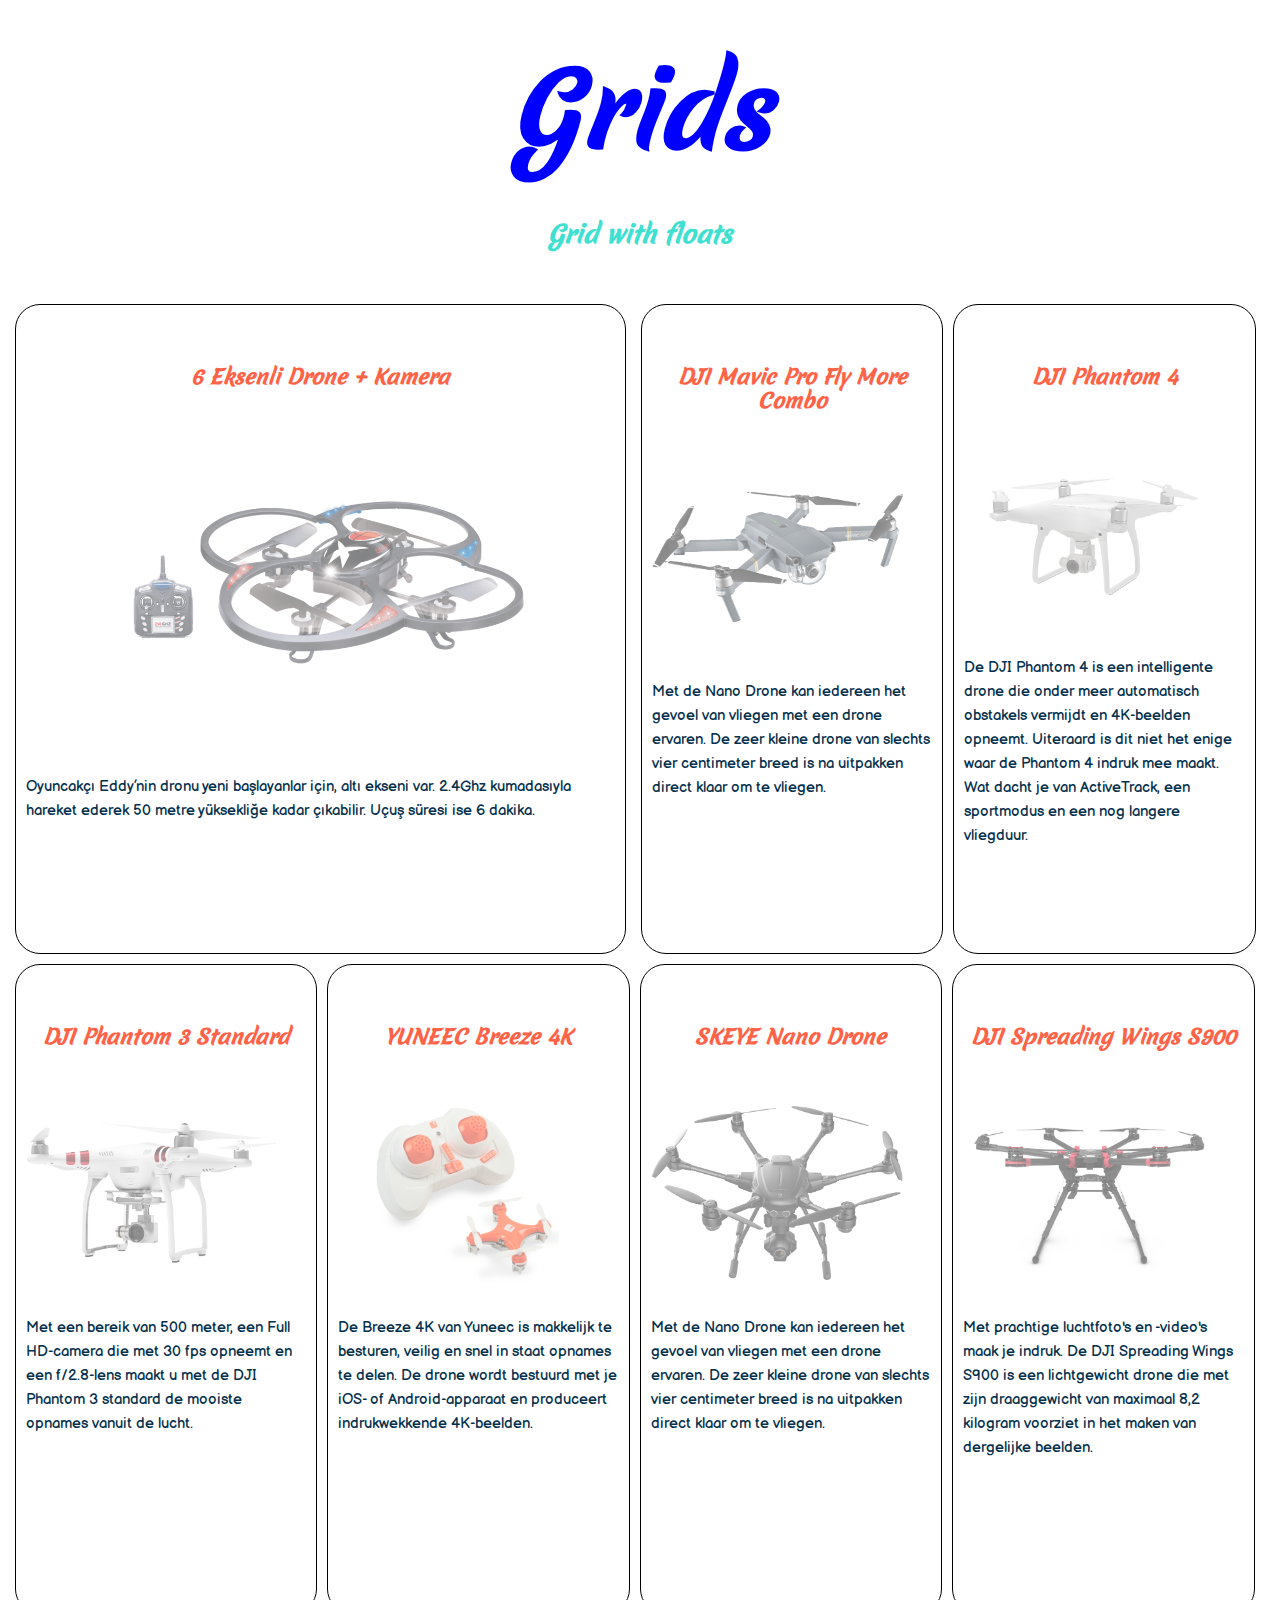
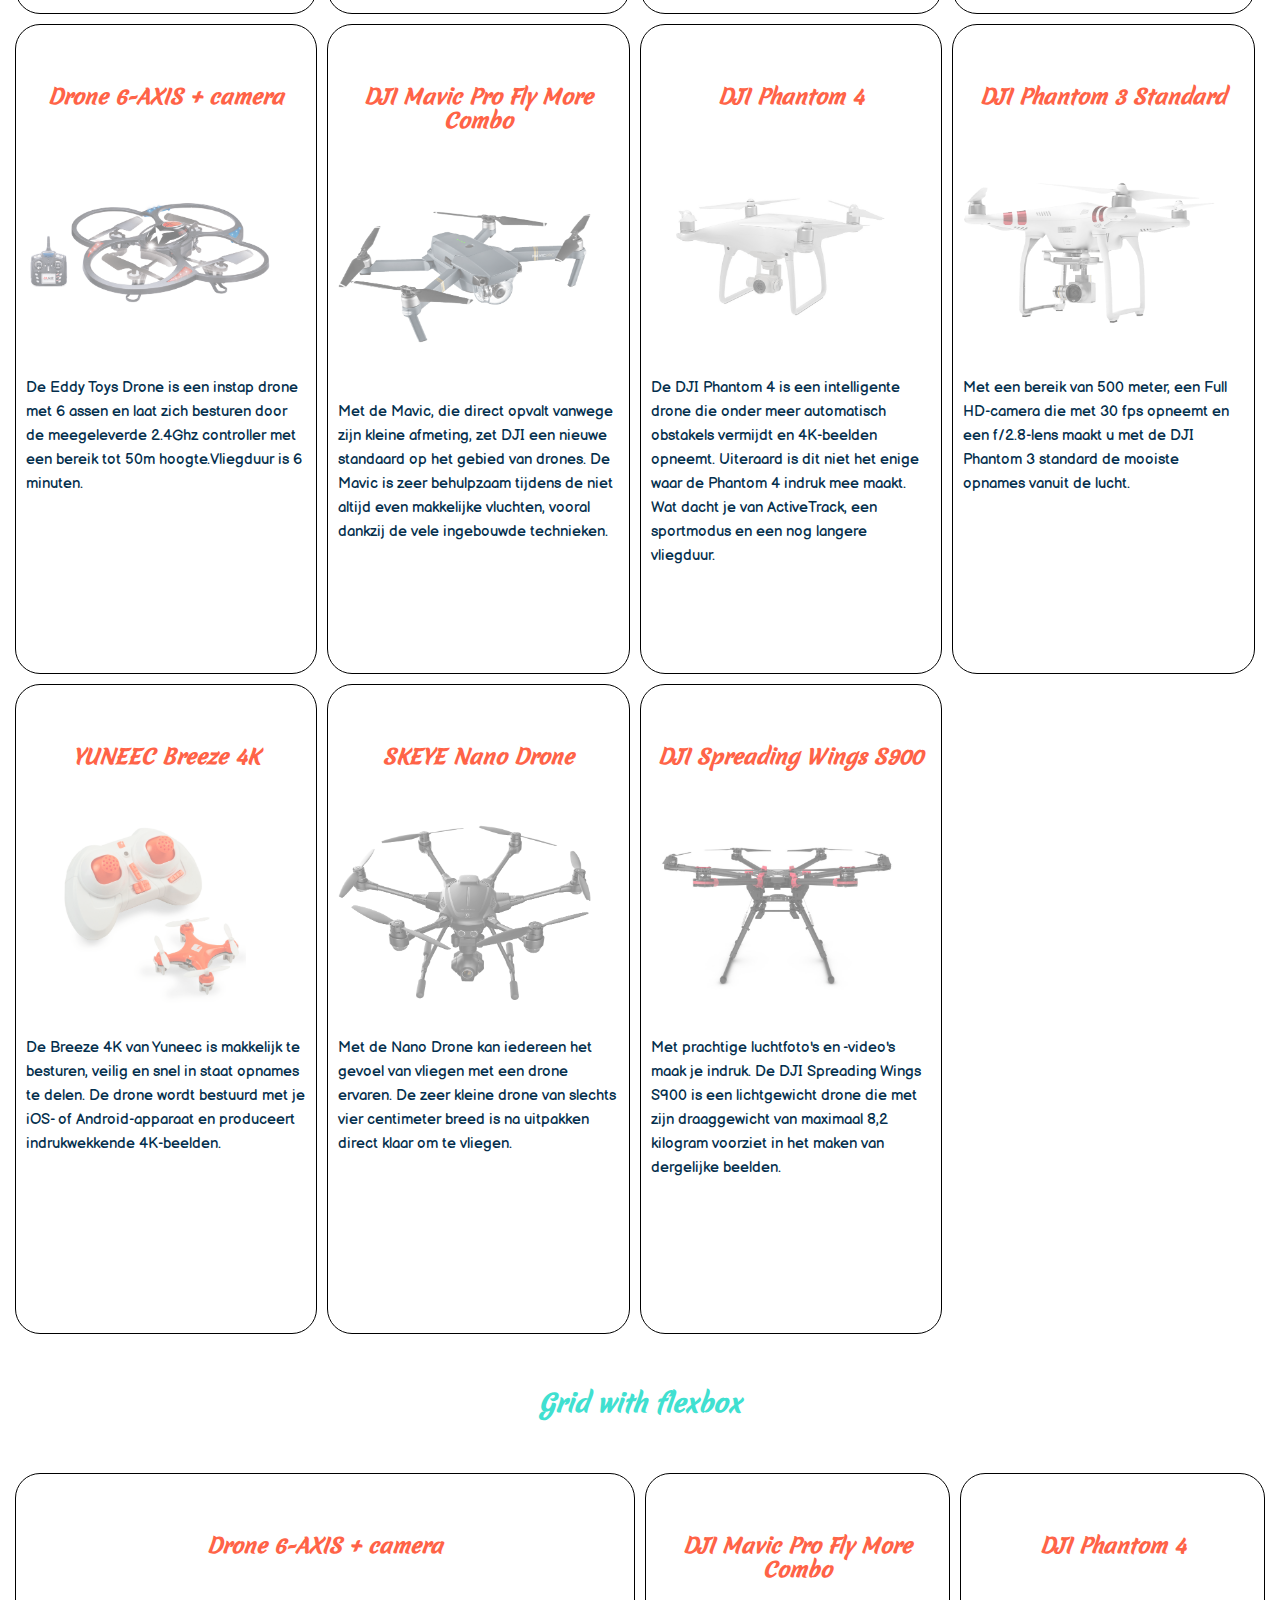
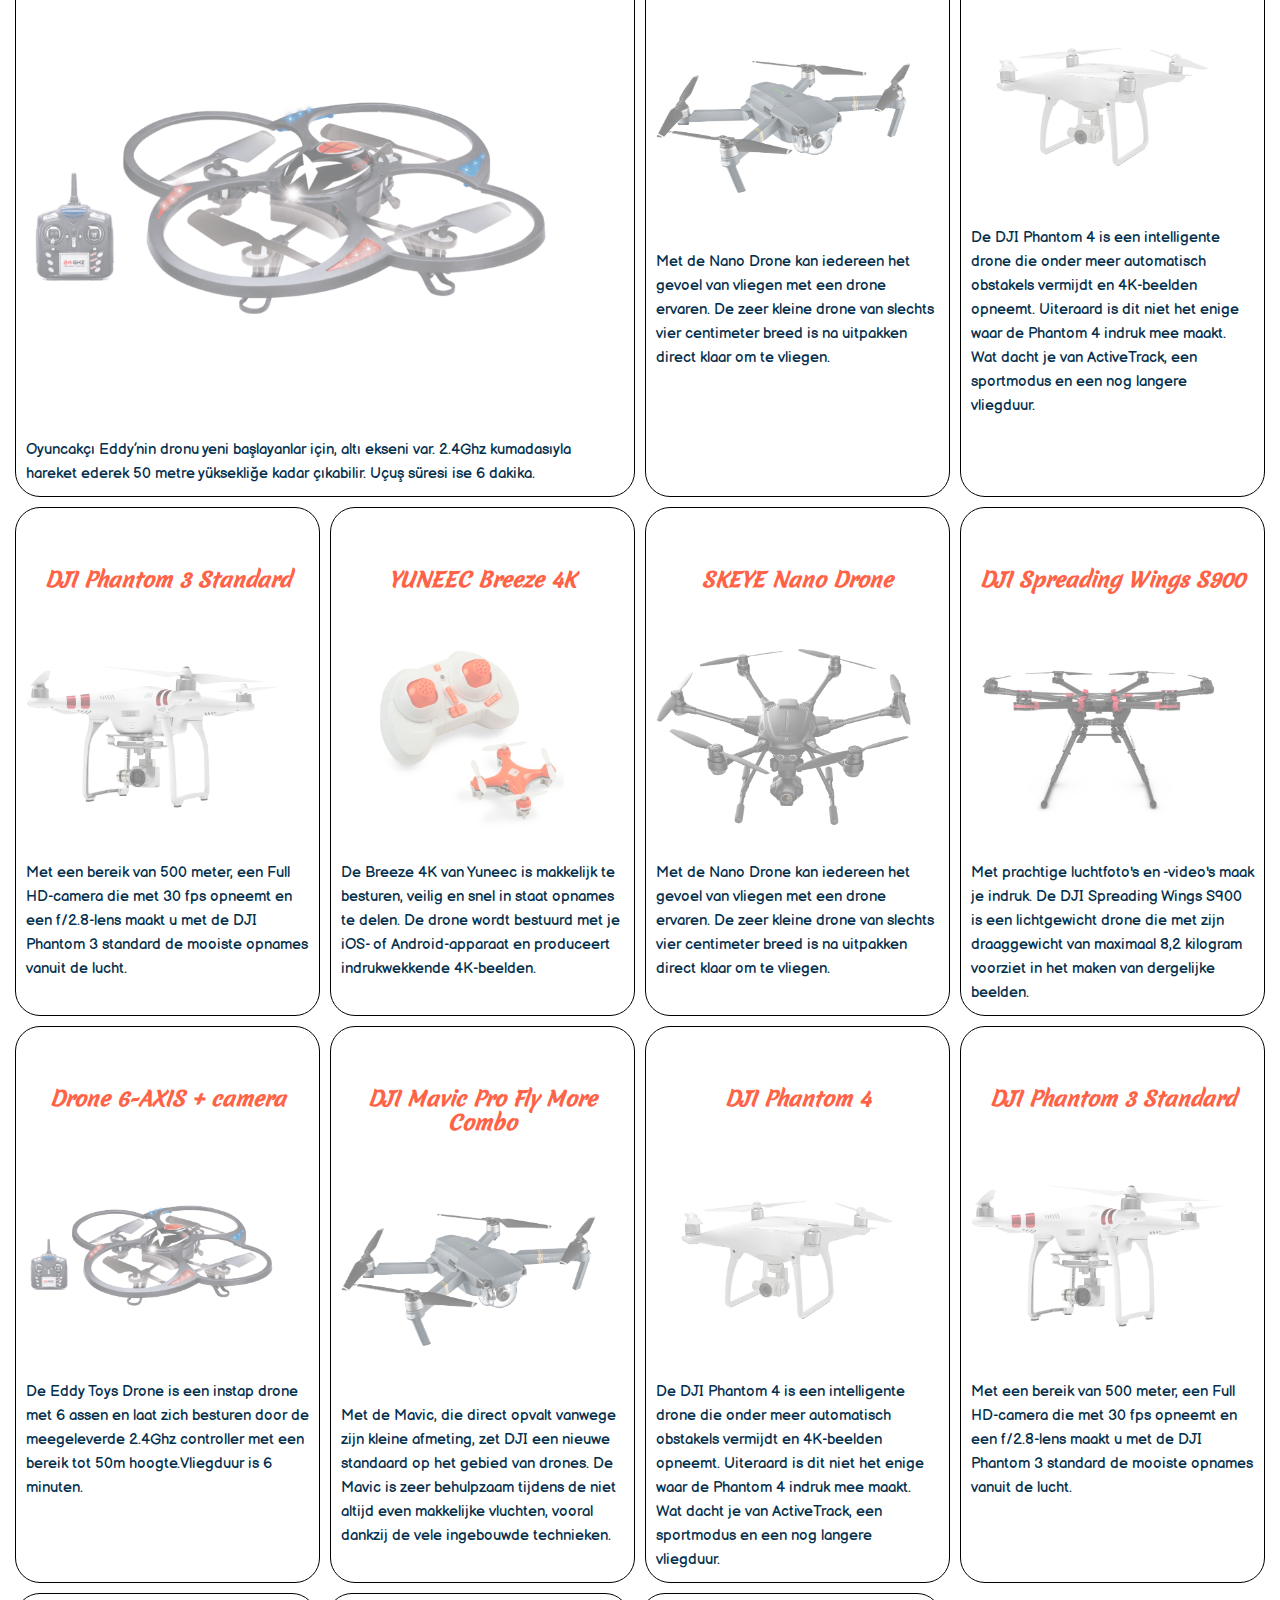
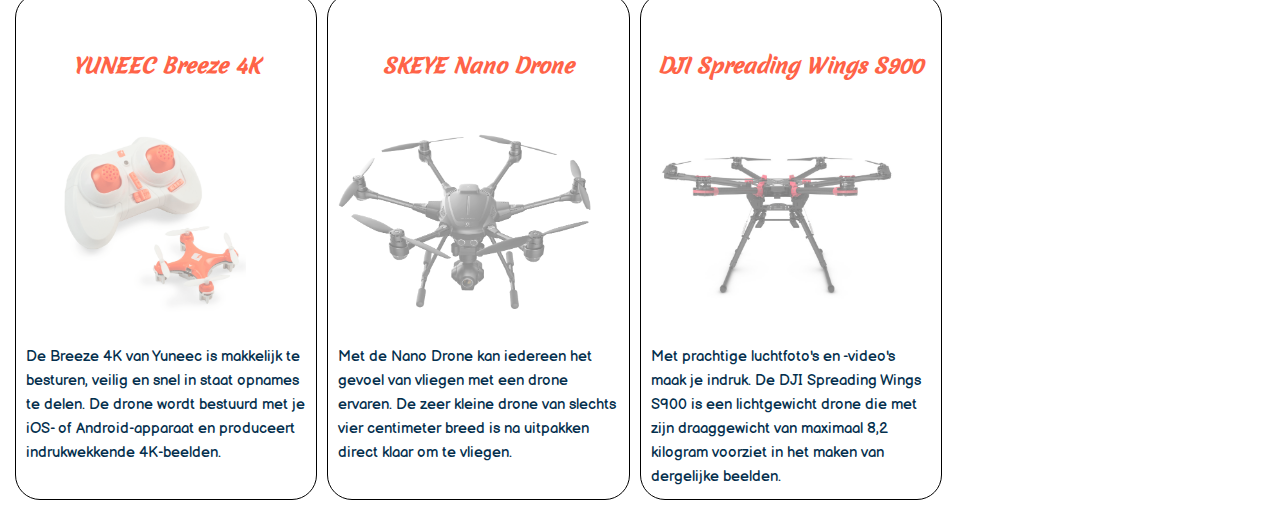
<file: week2/index.html>
<!doctype html>
<html>
    <head>
        <meta charset="utf-8">
        <meta name="viewport" content="width=device-width, initial-scale=1.0">
        <title>Grids</title>
        <link rel="stylesheet" href="style.css">
    </head>
    <body>
        <header>
            <h1>Grids</h1>
        </header>
        <main>
            <section>
                <h2>Grid with floats</h2>
                <ul id="grid-floats">
                    <li class="grid-item">
                        <h3>6 Eksenli Drone + Kamera</h3>
                        <img src="images/drone1.png">
                        <p>Oyuncakçı Eddy’nin dronu yeni başlayanlar için, altı ekseni var. 2.4Ghz kumadasıyla hareket ederek 50 metre yüksekliğe kadar çıkabilir. Uçuş süresi ise 6 dakika.</p>
                    </li>
                    <li class="grid-item">
                        <h3>DJI Mavic Pro Fly More Combo</h3>
                        <img src="images/drone2.png">
                         <p>Met de Nano Drone kan iedereen het gevoel van vliegen met een drone ervaren. De zeer kleine drone van slechts vier centimeter breed is na uitpakken direct klaar om te vliegen.</p>
                    </li>
                    <li class="grid-item">
                        <h3>DJI Phantom 4</h3>
                        <img src="images/drone3.png">
                        <p>De DJI Phantom 4 is een intelligente drone die onder meer automatisch obstakels vermijdt en 4K-beelden opneemt. Uiteraard is dit niet het enige waar de Phantom 4 indruk mee maakt. Wat dacht je van ActiveTrack, een sportmodus en een nog langere vliegduur.</p>
                    </li>
                    <li class="grid-item">
                        <h3>DJI Phantom 3 Standard</h3>
                        <img src="images/drone4.png">
                        <p>Met een bereik van 500 meter, een Full HD-camera die met 30 fps opneemt en een f/2.8-lens maakt u met de DJI Phantom 3 standard de mooiste opnames vanuit de lucht.</p>
                    </li>
                    <li class="grid-item">
                        <h3>YUNEEC Breeze 4K</h3>
                        <img src="images/drone5.png">
                        <p>De Breeze 4K van Yuneec is makkelijk te besturen, veilig en snel in staat opnames te delen. De drone wordt bestuurd met je iOS- of Android-apparaat en produceert indrukwekkende 4K-beelden.</p>
                    </li>
                    <li class="grid-item">
                        <h3>SKEYE Nano Drone</h3>
                        <img src="images/drone6.png">
                        <p>Met de Nano Drone kan iedereen het gevoel van vliegen met een drone ervaren. De zeer kleine drone van slechts vier centimeter breed is na uitpakken direct klaar om te vliegen.</p>
                    </li>
                    <li class="grid-item">
                        <h3>DJI Spreading Wings S900</h3>
                        <img src="images/drone7.png">
                        <p>Met prachtige luchtfoto's en -video's maak je indruk. De DJI Spreading Wings S900 is een lichtgewicht drone die met zijn draaggewicht van maximaal 8,2 kilogram voorziet in het maken van dergelijke beelden.</p>
                    </li>
                    <li class="grid-item">
                        <h3>Drone 6-AXIS + camera</h3>
                        <img src="images/drone1.png">
                        <p>De Eddy Toys Drone is een instap drone met 6 assen en laat zich besturen door de meegeleverde 2.4Ghz controller met een bereik tot 50m hoogte.Vliegduur is 6 minuten.</p>
                    </li>
                    <li class="grid-item">
                        <h3>DJI Mavic Pro Fly More Combo</h3>
                        <img src="images/drone2.png">
                        <p>Met de Mavic, die direct opvalt vanwege zijn kleine afmeting, zet DJI een nieuwe standaard op het gebied van drones. De Mavic is zeer behulpzaam tijdens de niet altijd even makkelijke vluchten, vooral dankzij de vele ingebouwde technieken.</p>
                    </li>
                    <li class="grid-item">
                        <h3>DJI Phantom 4</h3>
                        <img src="images/drone3.png">
                        <p>De DJI Phantom 4 is een intelligente drone die onder meer automatisch obstakels vermijdt en 4K-beelden opneemt. Uiteraard is dit niet het enige waar de Phantom 4 indruk mee maakt. Wat dacht je van ActiveTrack, een sportmodus en een nog langere vliegduur.</p>
                    </li>
                    <li class="grid-item">
                        <h3>DJI Phantom 3 Standard</h3>
                        <img src="images/drone4.png">
                        <p>Met een bereik van 500 meter, een Full HD-camera die met 30 fps opneemt en een f/2.8-lens maakt u met de DJI Phantom 3 standard de mooiste opnames vanuit de lucht.</p>
                    </li>
                    <li class="grid-item">
                        <h3>YUNEEC Breeze 4K</h3>
                        <img src="images/drone5.png">
                        <p>De Breeze 4K van Yuneec is makkelijk te besturen, veilig en snel in staat opnames te delen. De drone wordt bestuurd met je iOS- of Android-apparaat en produceert indrukwekkende 4K-beelden.</p>
                    </li>
                    <li class="grid-item">
                        <h3>SKEYE Nano Drone</h3>
                        <img src="images/drone6.png">
                        <p>Met de Nano Drone kan iedereen het gevoel van vliegen met een drone ervaren. De zeer kleine drone van slechts vier centimeter breed is na uitpakken direct klaar om te vliegen.</p>
                    </li>
                    <li class="grid-item">
                        <h3>DJI Spreading Wings S900</h3>
                        <img src="images/drone7.png">
                        <p>Met prachtige luchtfoto's en -video's maak je indruk. De DJI Spreading Wings S900 is een lichtgewicht drone die met zijn draaggewicht van maximaal 8,2 kilogram voorziet in het maken van dergelijke beelden.</p>
                    </li>
                </ul>
                
            </section>
            <section>
                <h2>Grid with flexbox</h2>
                <ul id="grid-flex">
                    <li class="grid-item">
                        <h3>Drone 6-AXIS + camera</h3>
                        <img src="images/drone1.png">
                        <p>Oyuncakçı Eddy’nin dronu yeni başlayanlar için, altı ekseni var. 2.4Ghz kumadasıyla hareket ederek 50 metre yüksekliğe kadar çıkabilir. Uçuş süresi ise 6 dakika.</p>
                    </li>
                    <li class="grid-item">
                        <h3>DJI Mavic Pro Fly More Combo</h3>
                        <img src="images/drone2.png">
                         <p>Met de Nano Drone kan iedereen het gevoel van vliegen met een drone ervaren. De zeer kleine drone van slechts vier centimeter breed is na uitpakken direct klaar om te vliegen.</p>
                    </li>
                    <li class="grid-item">
                        <h3>DJI Phantom 4</h3>
                        <img src="images/drone3.png">
                        <p>De DJI Phantom 4 is een intelligente drone die onder meer automatisch obstakels vermijdt en 4K-beelden opneemt. Uiteraard is dit niet het enige waar de Phantom 4 indruk mee maakt. Wat dacht je van ActiveTrack, een sportmodus en een nog langere vliegduur.</p>
                    </li>
                    <li class="grid-item">
                        <h3>DJI Phantom 3 Standard</h3>
                        <img src="images/drone4.png">
                        <p>Met een bereik van 500 meter, een Full HD-camera die met 30 fps opneemt en een f/2.8-lens maakt u met de DJI Phantom 3 standard de mooiste opnames vanuit de lucht.</p>
                    </li>
                    <li class="grid-item">
                        <h3>YUNEEC Breeze 4K</h3>
                        <img src="images/drone5.png">
                        <p>De Breeze 4K van Yuneec is makkelijk te besturen, veilig en snel in staat opnames te delen. De drone wordt bestuurd met je iOS- of Android-apparaat en produceert indrukwekkende 4K-beelden.</p>
                    </li>
                    <li class="grid-item">
                        <h3>SKEYE Nano Drone</h3>
                        <img src="images/drone6.png">
                        <p>Met de Nano Drone kan iedereen het gevoel van vliegen met een drone ervaren. De zeer kleine drone van slechts vier centimeter breed is na uitpakken direct klaar om te vliegen.</p>
                    </li>
                    <li class="grid-item">
                        <h3>DJI Spreading Wings S900</h3>
                        <img src="images/drone7.png">
                        <p>Met prachtige luchtfoto's en -video's maak je indruk. De DJI Spreading Wings S900 is een lichtgewicht drone die met zijn draaggewicht van maximaal 8,2 kilogram voorziet in het maken van dergelijke beelden.</p>
                    </li>
                    <li class="grid-item">
                        <h3>Drone 6-AXIS + camera</h3>
                        <img src="images/drone1.png">
                        <p>De Eddy Toys Drone is een instap drone met 6 assen en laat zich besturen door de meegeleverde 2.4Ghz controller met een bereik tot 50m hoogte.Vliegduur is 6 minuten.</p>
                    </li>
                    <li class="grid-item">
                        <h3>DJI Mavic Pro Fly More Combo</h3>
                        <img src="images/drone2.png">
                        <p>Met de Mavic, die direct opvalt vanwege zijn kleine afmeting, zet DJI een nieuwe standaard op het gebied van drones. De Mavic is zeer behulpzaam tijdens de niet altijd even makkelijke vluchten, vooral dankzij de vele ingebouwde technieken.</p>
                    </li>
                    <li class="grid-item">
                        <h3>DJI Phantom 4</h3>
                        <img src="images/drone3.png">
                        <p>De DJI Phantom 4 is een intelligente drone die onder meer automatisch obstakels vermijdt en 4K-beelden opneemt. Uiteraard is dit niet het enige waar de Phantom 4 indruk mee maakt. Wat dacht je van ActiveTrack, een sportmodus en een nog langere vliegduur.</p>
                    </li>
                    <li class="grid-item">
                        <h3>DJI Phantom 3 Standard</h3>
                        <img src="images/drone4.png">
                        <p>Met een bereik van 500 meter, een Full HD-camera die met 30 fps opneemt en een f/2.8-lens maakt u met de DJI Phantom 3 standard de mooiste opnames vanuit de lucht.</p>
                    </li>
                    <li class="grid-item">
                        <h3>YUNEEC Breeze 4K</h3>
                        <img src="images/drone5.png">
                        <p>De Breeze 4K van Yuneec is makkelijk te besturen, veilig en snel in staat opnames te delen. De drone wordt bestuurd met je iOS- of Android-apparaat en produceert indrukwekkende 4K-beelden.</p>
                    </li>
                    <li class="grid-item">
                        <h3>SKEYE Nano Drone</h3>
                        <img src="images/drone6.png">
                        <p>Met de Nano Drone kan iedereen het gevoel van vliegen met een drone ervaren. De zeer kleine drone van slechts vier centimeter breed is na uitpakken direct klaar om te vliegen.</p>
                    </li>
                    <li class="grid-item">
                        <h3>DJI Spreading Wings S900</h3>
                        <img src="images/drone7.png">
                        <p>Met prachtige luchtfoto's en -video's maak je indruk. De DJI Spreading Wings S900 is een lichtgewicht drone die met zijn draaggewicht van maximaal 8,2 kilogram voorziet in het maken van dergelijke beelden.</p>
                    </li>
                </ul>
            </section>
        </main>
    </body>
</html>
</file>
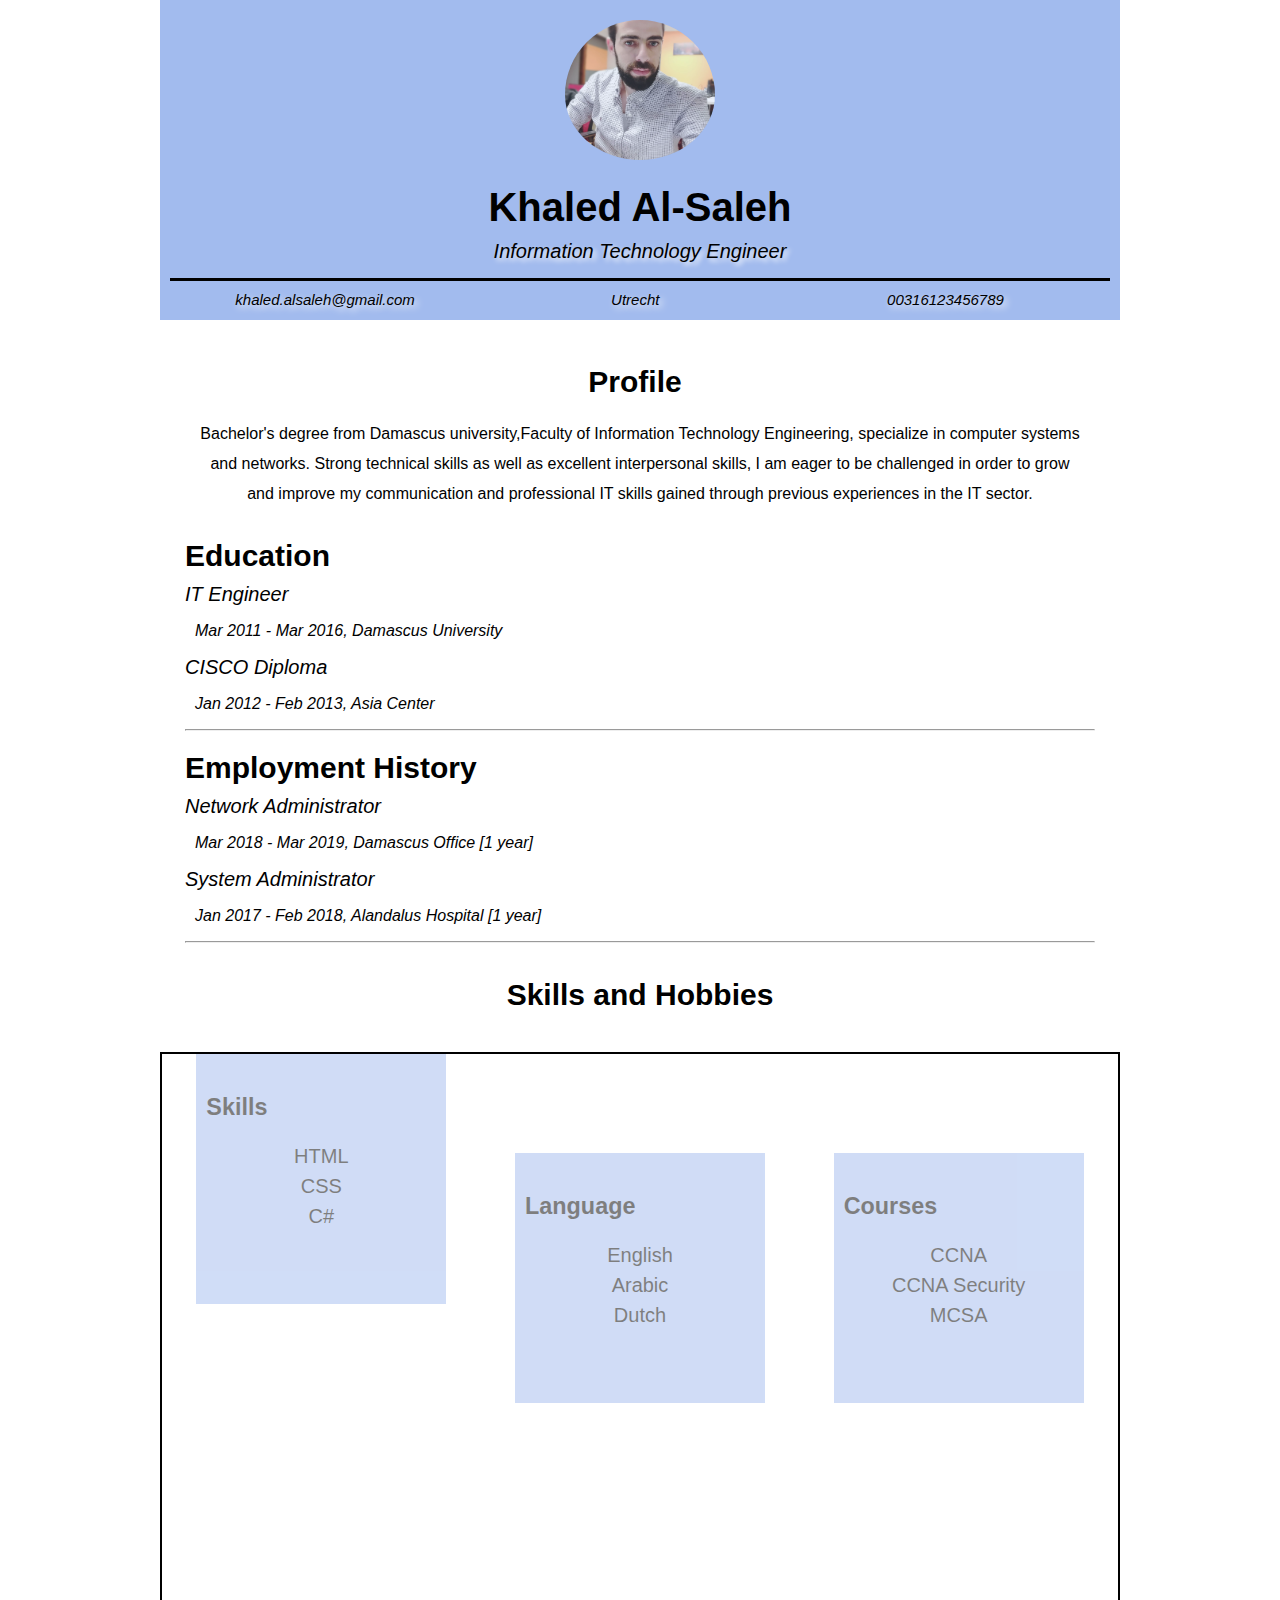
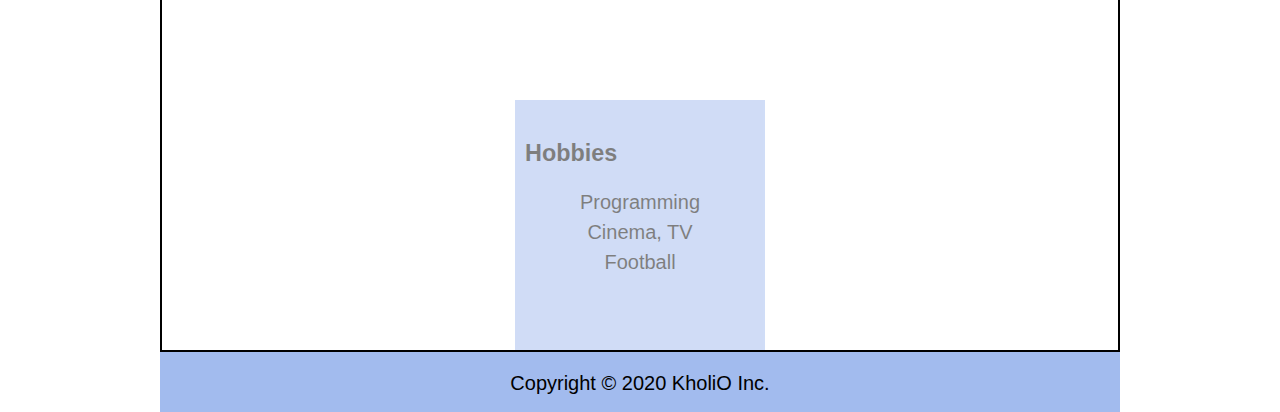
<file: week1/resume.html>
<!DOCTYPE html>
<html lang="en">
<head>
    <meta charset="UTF-8">
    <meta name="viewport" content="width=device-width, initial-scale=1.0">
    <title>Digital Resume</title>
    <link rel="stylesheet" href="resume.css"/>
</head>
<body>
    <header>
        <img src="khaled.jpg">
        <h1>Khaled Al-Saleh</h1>
        <p>Information Technology Engineer</p>
        <div>
            <p>khaled.alsaleh@gmail.com</p>
            <p>Utrecht</p>
            <p>00316123456789</p>
        </div>
    </header>
    <main>
        <section class="profile">
            <div class="about">
                <h2>Profile</h2>
                <p>Bachelor's degree from Damascus university,Faculty of Information Technology Engineering, specialize in computer systems and networks.
                Strong technical skills as well as excellent interpersonal skills, I am eager to be challenged in order to grow and improve my communication
                and professional IT skills gained through previous experiences in the IT sector.</p>
            </div>
            
            <div class="education">
                <h2>Education</h2>
                <ul>
                    <li>IT Engineer
                        <p>Mar 2011 - Mar 2016, Damascus University</p>
                    </li>
                    <li>CISCO Diploma
                        <p>Jan 2012 - Feb 2013, Asia Center</p>
                    </li>
                </ul>
            </div>
            
            <hr>
            
            <div class="work">
                <h2>Employment History</h2>
                <ul>
                    <li>Network Administrator
                        <p>Mar 2018 - Mar 2019, Damascus Office [1 year]</p>
                    </li>
                    <li>System Administrator
                        <p>Jan 2017 - Feb 2018, Alandalus Hospital [1 year]</p>
                    </li>
                </ul>
            </div>
            
            <hr>
            
        </section>
        
        <section class="skills-hobbies">
            <h2>Skills and Hobbies</h2>
            <div class="skills-container">
                <div class="skills">
                    <h3>Skills</h3>
                    <ul>
                        <li>HTML</li>
                        <li>CSS</li>
                        <li>C#</li>
                    </ul>
                </div>
                <div class="language">
                    <h3>Language</h3>
                    <ul>
                        <li>English</li>
                        <li>Arabic</li>
                        <li>Dutch</li>
                    </ul>
                </div>
                <div class="courses">
                    <h3>Courses</h3>
                    <ul>
                        <li>CCNA</li>
                        <li>CCNA Security</li>
                        <li>MCSA</li>
                    </ul>
                </div>
                <div class="hobbies">
                    <h3>Hobbies</h3>
                    <ul>
                        <li>Programming</li>
                        <li>Cinema, TV</li>
                        <li>Football</li>
                    </ul>
                </div>
            </div>
        </section>
    </main>
    <footer>
        <p>Copyright &copy; 2020 KholiO Inc.</p>
    </footer>
</body>
</html>
</file>
<file: week2/style.css>
@font-face {
    font-family: head-font;
    src: url(./fonts/MeriendaOne-Regular.ttf);
}

@font-face {
    font-family: text-font;
    src: url(./fonts/BalsamiqSans-Regular.ttf);
}

@keyframes on-off{
    0%{
        opacity: 0;
    }
    25%{
        opacity: 1;
    }
    50%{
        opacity: 0;
    }
    100%{
        opacity: .5;
    }
}

@keyframes left-center-right{
    0%{
        text-align: left;
    }

    50%{
        text-align: right;
    }
    100%{
        text-align: center;
    }
}



*{
    margin: 0;
    padding: 0;
    box-sizing: border-box;
}


body{
    color: rgb(4, 47, 77);
    line-height: 1.6;
    font-family: text-font;
    cursor: default;
}

ul{
    list-style-type: none;
}

h1,h2,h3{
    font-family: head-font;
    font-weight: 600;
    font-style: italic;
    line-height: 1.2;
    margin: 50px auto;
    text-align: center;
}

h1{
    font-size: 100px;
    color: crimson;
    transition: 5s all ease-in-out;
    animation: left-center-right 5s ease-in-out;
    -webkit-animation: left-center-right 5s ease-in-out;
    -webkit-transition: 5s all ease-in-out;
    -moz-transition: 5s all ease-in-out;
    -ms-transition: 5s all ease-in-out;
    -o-transition: 5s all ease-in-out;
}

h2{
    color: turquoise;
}

h3{
    font-size: 20px;
    color: tomato;
}

p{
    font-size: 15px;
    margin-top: 20px ; 
}

img{
    width:90%;
    opacity: .5;
    cursor: pointer;
    transition: 2.5s all ease-in-out;
    -webkit-transition: 2.5s all ease-in-out;
    -moz-transition: 2.5s all ease-in-out;
    -ms-transition: 2.5s all ease-in-out;
    -o-transition: 2.5s all ease-in-out;
    animation: on-off 5s ease-in-out;
    -webkit-animation: on-off 5s ease-in-out;
}

img:hover{
    opacity: 1;
    transition: 2.5s all ease-in-out;
    -webkit-transition: 2.5s all ease-in-out;
    -moz-transition: 2.5s all ease-in-out;
    -ms-transition: 2.5s all ease-in-out;
    -o-transition: 2.5s all ease-in-out;
    transform: translateY(-40px) rotateY(180deg);
    -webkit-transform: translateY(-40px) rotateY(180deg);
    -moz-transform: translateY(-40px) rotateY(180deg);
    -ms-transform: translateY(-40px) rotateY(180deg);
    -o-transform: translateY(-40px) rotateY(180deg);
} 



/**              grid-floats              **/


#grid-floats{
    margin: 10px;
}

#grid-floats::after{
    content: '.';
    visibility: hidden;
    display: block;
    clear: both;
    height: 0;
}

#grid-floats .grid-item{
    float: left;
    width: 24%;
    height:600px;
    padding:10px;
    border: 1px solid #000;
    margin: 5px;
    border-radius: 25px;
    -webkit-border-radius: 25px;
    -moz-border-radius: 25px;
    -ms-border-radius: 25px;
    -o-border-radius: 25px;
}

@media all and (max-width: 599px){

    #grid-floats .grid-item{
        width: 100%;
        height:650px; 
        padding:10px;
        margin-left: 0px;
    }
}


@media all and (min-width: 600px) and (max-width: 1023px){
    h1{
        color: #000;
    }

    #grid-floats .grid-item{
        width: 32%;
        height:660px; 
        padding:10px;
        margin-left: 0px;
    }

    #grid-floats .grid-item:first-child{
       width: 48.4%;
    }
    #grid-floats .grid-item:nth-child(2){
        width: 48.4%;
     }
}

@media all and (min-width: 1024px){
    h1{
        color: blue;
    }

    #grid-floats .grid-item{
        width: 24%;
        width: 24%;
        height:650px; 
        padding:10px;
        border: 1px solid #000;
        margin: 5px;
    }

    #grid-floats .grid-item:first-child{
        width: 48.5%;  
        height: 650px;
        padding:10px;
        margin-right: 10px;
    }
    #grid-floats .grid-item:first-child img{
        width: 70%;
        position: relative;
        top: -10px;
        left: 100px;
    }

}    








/*                       grid-flex                      */


#grid-flex{
    display: flex;
    justify-content:flex-start;
    flex-wrap:wrap;
    margin:10px;
}

#grid-flex .grid-item{
    flex: 24%;
    border: 1px solid #000;
    padding: 10px;
    margin: 5px;
    border-radius: 25px;
    -webkit-border-radius: 25px;
    -moz-border-radius: 25px;
    -ms-border-radius: 25px;
    -o-border-radius: 25px;
}

@media all and (max-width: 599px){

    #grid-flex {
        align-content: space-around;
        margin: 10px;
    }
    
    #grid-flex .grid-item{
        flex: 100%; 
    }
}

@media all and (min-width: 600px) and (max-width: 1023px){
    
    #grid-flex .grid-item{
        flex:30%;
    }
    
    #grid-flex .grid-item:first-child{
        flex:48%;
     }
 
     #grid-flex .grid-item:nth-child(2){
         flex: 48%;
     }
}


@media all and (min-width: 1024px){
    
    #grid-flex .grid-item:first-child{
       flex:49%;
    }

    #grid-flex .grid-item:nth-last-child(1){
        flex-grow:0;
    }

    #grid-flex .grid-item:nth-last-child(2){
        flex-grow: 0;
    }
    #grid-flex .grid-item:nth-last-child(3){
        flex-grow: 0;
    }
}
</file>
<file: week1/resume.css>
/*      Start Reset       */

*{
    margin: 0;
    padding: 0;
    box-sizing:border-box;
}

body{
    width: 75%;
    margin: auto;
    font-size: 20px;
    font-family: Arial, Sans-serif;
}

/*       End Reset        */


/*      Start Header      */

header{
    text-align: center;
    background-color: #1050d463;
    height: 320px;
    padding: 10px;
}

header img{
    width: 150px;
    height: 150px;
    border-radius: 50%;
    position: relative;
    margin-top: 10px ;
    padding-bottom: 10px;
    opacity: .8;
    transition: 2s all ease;
}

header img:hover{
    border-radius: 10%;
    transition: 2s all ease;
    opacity: 1;
}

header h1{
    padding: 10px;
}

header h1:hover{
    color:#EEE; 
}

header > p{
    padding-bottom: 15px;
    border-bottom: 3px solid #000;
    text-shadow:3px 3px 5px #FFFFFF;
    font-style:italic;
}

header div p{
    font-size: 15px;
    display: inline;
    float: left;
    width: 33%;
    padding-top: 10px;
    margin-bottom: 10px;
    text-shadow:3px 3px 7px #FFF;
    font-style:italic;
}

/*      End Header    */


/*      Start Profile & Education & Work    */

.profile{
    padding: 25px;
}

.about{
    text-align: center;
}

.profile h2{
    padding:20px 10px 10px 0;
    display:inline-block;
}

.profile h2:hover{
    color:#1050d463; 
}

.profile p{
    line-height: 30px;
    font-size: 16px;
    margin: 10px;
}

.education ul,
.work ul{
    list-style:none;
}

.education ul li,
.work ul li{
    font-style:italic;    
}

/*      End Profile & Education & Work   */


/*      Start Skills   */

.skills-hobbies{
    margin-top: 10px;
    padding: 0px;
}

.skills-hobbies h2{
    margin: 10px 0 40px 0;
    text-align: center;
}

.skills-hobbies h2:hover{
    color:#1050d463; 
}

.skills-container{
    height: 100vh;
    border: 2px solid #000;
    display:flex;
    flex-wrap:wrap;
    justify-content:space-around;
    align-items:center;
}

.skills-container .skills{
    align-self:flex-start;
}

.skills-container .hobbies{ 
    align-self:flex-end;
}
 
.skills-container .skills,
.skills-container .hobbies {
    width: 250px;
    height: 250px;
    background-color: #1050d463;
    opacity:.5;
    transition: 1s all ease-in-out;
}

.skills-container .language,
.skills-container .courses{
    width: 250px;
    height: 250px;
    background-color: #1050d463;
    align-self:center;
    opacity:.5;
    transition: 1s all ease-in-out;
}

.skills:hover,
.language:hover,
.courses:hover,
.hobbies:hover{
    transition: 1s all ease-in-out;
    opacity:1;
    border-radius: 20%;
}

.skills-container h3{
    margin: 40px 0 20px 10px;
}

.skills-container ul{
    list-style:none;
}

.skills-container ul li {
    text-align: center;
    line-height: 30px;
}

/*      End Skills   */


/*    Start Footer   */

footer{
    background-color:#1050d463;
    height: 60px;
}

footer p{
    text-align: center;
    padding-top: 20px;
}

footer p:hover{
    color:#FFF;
}

/*    End Footer     */
</file>
